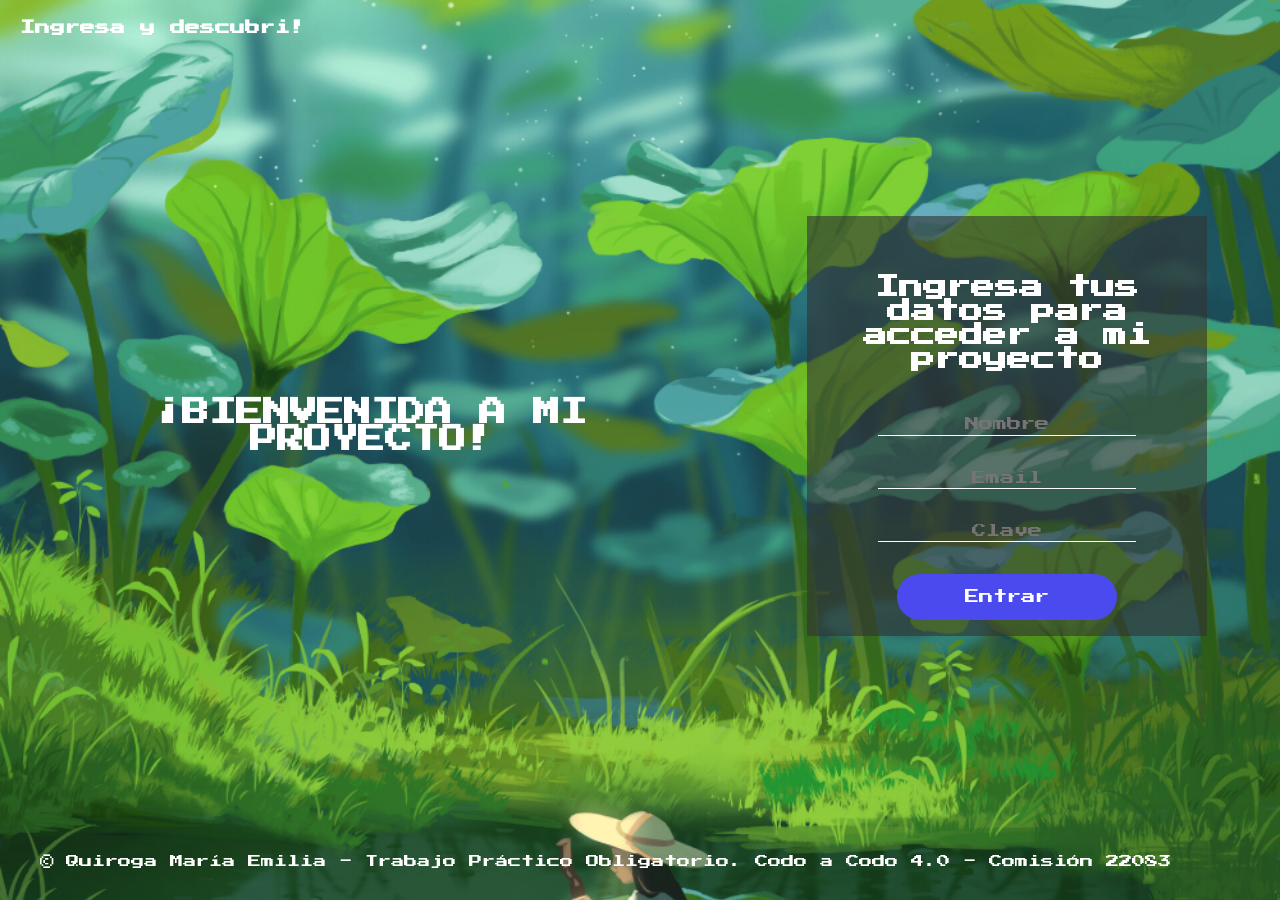
<file: PATITOS/index.html>
<!DOCTYPE html>
<html lang="es">
<head>
    <meta charset="UTF-8">
    <meta http-equiv="X-UA-Compatible" content="IE=edge">
    <meta name="viewport" content="width=device-width, initial-scale=1.0">
    <link rel="stylesheet" href="./css/formulario.css">
    <link rel="apple-touch-icon" sizes="180x180" href="./img/apple-touch-icon.png">
    <link rel="icon" type="image/png" sizes="32x32" href="./img/favicon-32x32.png">
    <link rel="icon" type="image/png" sizes="16x16" href="./img/favicon-16x16.png">
  
    <title>ABRETE SESAMO!</title>
</head>
<body>
   <header>
    <h2>Ingresa y descubri!</h2>
   </header>

    <section>
        <section class="container-form sign-up"> 
            <section class="welcome-back">
                <section class="message">
                    <h2>
                        ¡BIENVENIDA A MI PROYECTO!</h2>
                    </section>
                </section>
            </section>
    </section>


    <section>
        <form action="./patitos.html" id="formulario">
            <h2 class="registro">Ingresa tus datos para acceder a mi proyecto</h2>
            <p>
              <input type="text" placeholder="Nombre" id="usuario">
            </p>
            <p>
                <input type="email" placeholder="Email"  id="email">
            </p>
            <p>
             <input type="password"  placeholder="Clave" id="clave" minlength="4" maxlength="8">
            </p>
            <input type="submit" value="Entrar">
          </form>
    </section>

    
    <footer class="footer">
        <p>&copy; Quiroga María Emilia - Trabajo Práctico Obligatorio. Codo a Codo 4.0 - Comisión 22083</p>
    </footer>

    <script src="./js/formulario.js"></script>
</body>


</html>
</file>
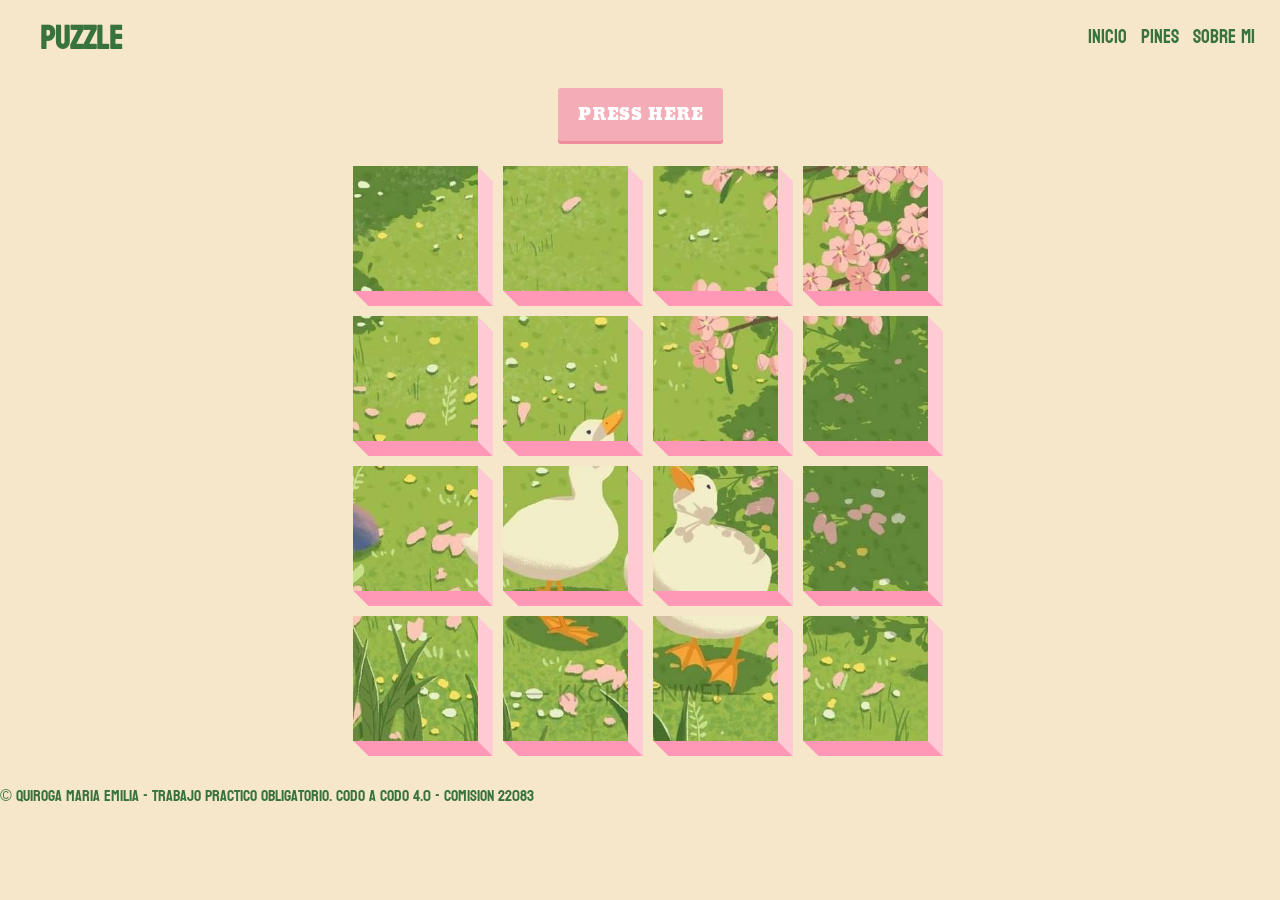
<file: PATITOS/puzzle.html>
<!DOCTYPE html>
<html lang="en">
  <head>
    <meta charset="UTF-8" />
    <meta name="viewport" content="width=device-width, initial-scale=1.0" />
    <link rel="stylesheet" href="./css/puzzle.css" />
    <link rel="apple-touch-icon" sizes="180x180" href="./img/apple-touch-icon.png">
    <link rel="icon" type="image/png" sizes="32x32" href="./img/favicon-32x32.png">
    <link rel="icon" type="image/png" sizes="16x16" href="./img/favicon-16x16.png">
    <title>PUZZLE!</title>
  </head>
  <body>
    <div id="contenedor">
      <header id="header">
        <h2>PUZZLE</h2>
        <div class="nav">
            <a href="./patitos.html">Inicio</a>
            <a href="./responsive.html">Pines</a>
            <a href="./aboutme.html">Sobre Mi</a>
        </div>
      </header>
      
    <main id="puzzle">
      <button id="btn" class="magic">PRESS HERE</button>
      <div id="boxes" class="boxes big"></div>
    </main>
   
  
    <footer id="footer">
      <p>&copy; Quiroga Maria Emilia - Trabajo Practico Obligatorio. Codo a Codo 4.0 - Comision 22083<p>
    </footer>
  </div>

    <script src="./js/puzzle.js"></script> 
  </body>


  
</html>
</file>
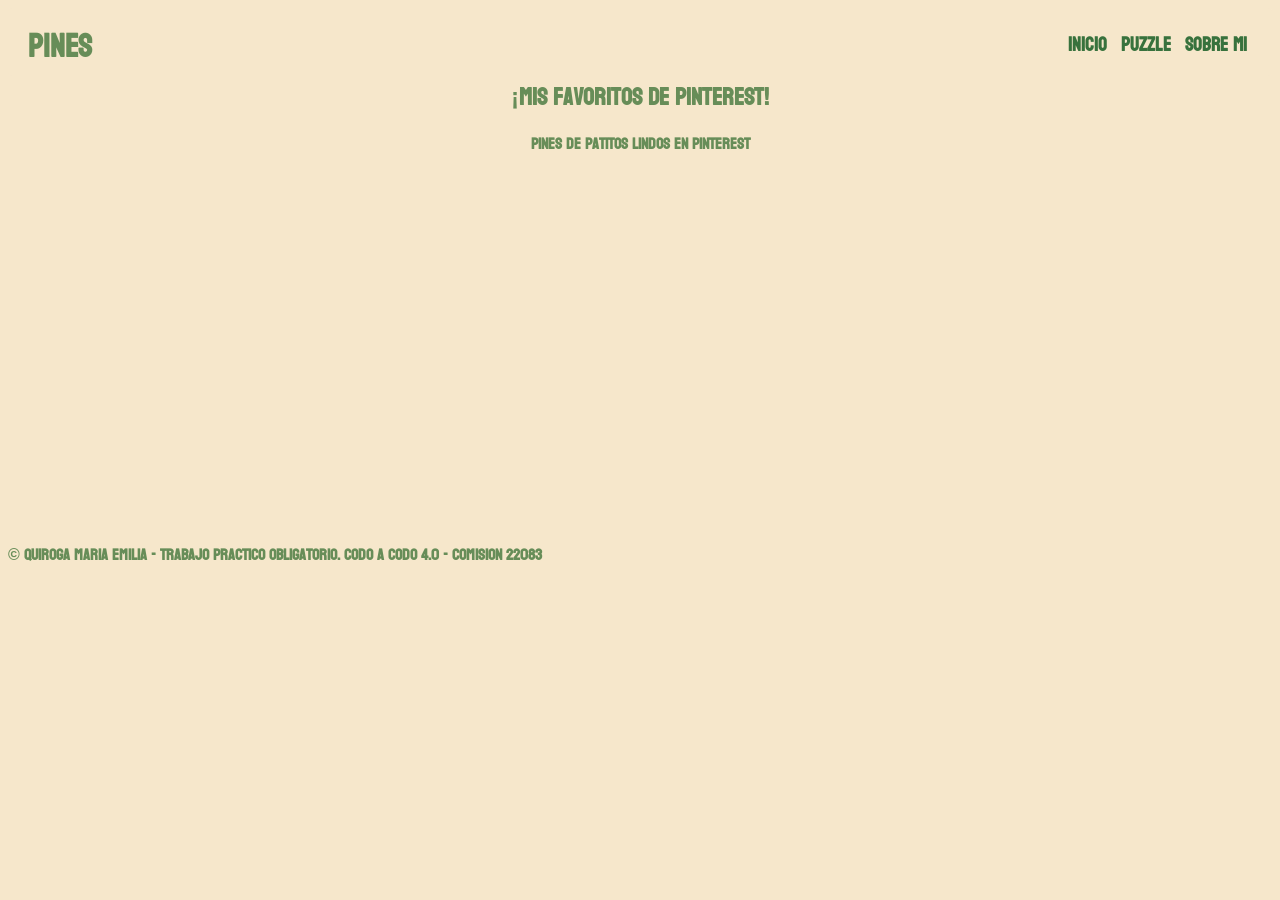
<file: PATITOS/responsive.html>
<!DOCTYPE html>
<html lang="en">
<head>
    <meta charset="UTF-8">
    <meta http-equiv="X-UA-Compatible" content="IE=edge">
    <meta name="viewport" content="width=device-width, initial-scale=1.0">
    <link rel="stylesheet" href="./css/responsive.css">
    <link rel="apple-touch-icon" sizes="180x180" href="./img/apple-touch-icon.png">
    <link rel="icon" type="image/png" sizes="32x32" href="./img/favicon-32x32.png">
    <link rel="icon" type="image/png" sizes="16x16" href="./img/favicon-16x16.png">
  
    <title>RESPONSIVE</title>
</head>
<body>
  <div class="contenedor">
    <header id="header">
      <h2>PINES</h2>
      <div class="nav">
          <a href="./patitos.html">Inicio</a>
          <a href="./puzzle.html">Puzzle</a>
          <a href="./aboutme.html">Sobre Mi</a>
      </div>
    </header>
  <section id="titulo">
      <h1>¡Mis favoritos de Pinterest!</h1>
      <h4> Pines de patitos lindos en Pinterest</h4>
  </section>

    <article class="main">
      <iframe src="https://assets.pinterest.com/ext/embed.html?id=416301559318236566" height="345" width="345" frameborder="0" scrolling="no" ></iframe>
    </article>

    <aside class="aside aside-1">
      <iframe src="https://assets.pinterest.com/ext/embed.html?id=589408669997128085" height="345" width="245" frameborder="0" scrolling="no" ></iframe>
    </aside>

    <aside class="aside aside-2">
      <iframe src="https://assets.pinterest.com/ext/embed.html?id=14003448832585263" height="345" width="345" frameborder="0" scrolling="no" ></iframe>
    </aside>

    <footer id="footer">
      <p>&copy; Quiroga Maria Emilia - Trabajo Practico Obligatorio. Codo a Codo 4.0 - Comision 22083<p>
    </footer>
    
  </div>
</body>
</html>
</file>
<file: PATITOS/css/formulario.css>
@import url('https://fonts.googleapis.com/css2?family=Press+Start+2P&display=swap');

*{
  margin:0;
  padding:0;
  box-sizing: border-box;
  font-family: 'Press Start 2P', cursive;
}

body{
  min-height: 100vh;
  display: flex;
  align-items: center;
  justify-content: center;
  background-image: url(../img/pond2.jpg);
  background-position: center;
  background-repeat: no-repeat;
  background-size: cover;
  color: #fff;
  padding-bottom: 3em;
}

header{
  position: absolute;
  font-size: x-small;
  left: 0;
  top:0;
  padding: 2em;
 
}
.container-form{
  width: 90%;
  height: 90vh;
  display: flex;
  justify-content: space-around;
  transition: all .5s ease-out;
}

.welcome-back {
  display: flex;
  align-items: center;
  text-align: center;
}

.message{
  padding: 1rem;
 
}

.message h2 {
  font-size: 1.7rem;
  padding: 1rem 0;
}

#formulario{
  width: 400px;
  padding: 1rem;
  margin:2rem;
  background-color: rgb(51,51,51,0.602);
  text-align: center;
}

.registro{
  padding: 2.7rem 0;
  font-size: 1.5rem;
}

#formulario input{
  width: 70%;
  display: block;
  margin:auto;
  margin-bottom: 2rem;
  background-color: transparent;
  border: none;
  border-bottom: white thin solid;
  text-align: center;
  outline: none;
  padding: .2rem 0;
  font-size: .9rem;
  color:white;
}

#formulario input[type="submit"] {
  width: 60%;
  margin:auto;
  padding: 1rem;
  font-weight: 400;
  background-color: #4a4aee;
  border-radius: 2rem;
  border: none;
  outline:none;
  cursor: pointer;
  font-size: .9rem;
  margin-top: 2rem;
  transition: all .3s ease-in;
  color: #fff;
}

#formulario input[type="submit"]:hover{
  background-color: #22577a;
}

.footer {
  position: absolute;
  height: 5vh;
  bottom: 0;
  left: 3em;
  font-size: smaller;

}
</file>
<file: PATITOS/css/puzzle.css>
@import url('https://fonts.googleapis.com/css2?family=Angkor&display=swap');
@import url('https://fonts.googleapis.com/css2?family=Bayon&display=swap');

* {
  margin: 0;
  padding: 0;
  background-color: #F6E7CB;
}

#puzzle {
  font-family: 'Angkor', cursive;
  display: flex;
  flex-direction: column;
  align-items: center;
  justify-content: center;
  height:fit-content;
  overflow: hidden;
}
#contenedor{
  width: 100%;
  margin: 0px auto;
  display: grid;
  grid-gap: 5px;
  grid-template-columns: 1 100%;
  grid-template-rows:  repeat(3, 5 90 5);
  grid-template-areas: "header"
                      "puzzle"
                      "footer ";
}
#contenedor #header
  {
    font-family: 'Bayon', sans-serif;
    background-color: #F6E7CB;
    color: #38723D;
    border-radius:4px;
    grid-area: header;
    padding:20px;
    padding-bottom: 0px;
    /* grid-column-start: 1;
    grid-column-end: -1; */
    display: flex;
    justify-content: space-between;
  }

  #contenedor > div
  {
    background-color: #F6E7CB;
    padding: 20px;
    border-radius:4px;
  }
  header h2{
    font-size: xx-large;
    height: inherit;
    margin-top: -10px;
    margin-bottom: 0;
    padding-left: 20px;
  }

  .nav a{
    color: #38723D;
    text-decoration: none;
    font-size: larger;
    justify-content: space-between;
    padding: 5px;
  }
  
  .nav a:hover{
    background: #81CDB4;
  }
  
  #footer {
    font-family: 'Bayon', sans-serif;
    background-color: #F6E7CB;
    border-radius:4px;
    /* grid-column: span 3; */
    color: #38723D;
    grid-area: footer;
  }
.magic {
  background-color: #f4acb7;
  color: rgb(255, 255, 255);
  font-family: 'Angkor', cursive;
  border: 0;
  border-radius: 3px;
  font-size: 16px;
  padding: 12px 20px;
  margin: 15px;
  cursor: pointer;
  position: relative;
  letter-spacing: 1px;
  box-shadow: 0 3px #f08d9c;
  z-index: 100;
}

.magic:focus {
  outline: none;
}

.magic:active {
  box-shadow: none;
  transform: translateY(2px);
}

.boxes {
  display: flex;
  flex-wrap: wrap;
  justify-content: space-around;
  height: 500px;
  width: 500px;
  position: relative;
  transition: 0.4s ease;
  margin: 10px;
}

.boxes.big {
  width: 600px;
  height: 600px;
}

.boxes.big .box {
  transform: rotateZ(360deg);
  
}

.box {
  background-image: url('../img/ducks2.jpg');
  background-repeat: no-repeat;
  background-size: 500px 500px;
  position: relative;
  height: 125px;
  width: 125px;
  transition: 0.4s ease;
}

.box::after {
  content: '';
  background-color: #ffcad4;
  position: absolute;
  top: 8px;
  right: -15px;
  height: 100%;
  width: 15px;
  transform: skewY(45deg);
}

.box::before {
  content: '';
  background-color: #ff97b7;
  position: absolute;
  bottom: -15px;
  left: 8px;
  height: 15px;
  width: 100%;
  transform: skewX(45deg);
}
</file>
<file: PATITOS/css/responsive.css>
@import url('https://fonts.googleapis.com/css2?family=Bayon&display=swap');

*{
  font-family: 'Bayon', sans-serif;
  color: #678D58;;
  background-color: #F6E7CB;

}
.contenedor {
    display: flex;  
    flex-flow: row wrap;
    font-weight: bold;
    text-align: center;
    align-items: center;
    box-sizing: border-box;
    width: 100%;
    margin: 0px auto;
    display: grid;
    grid-template-columns: repeat(3, 1fr);
    grid-template-rows: repeat(4, 3 3 300px 5);
    grid-template-areas: "header header header"
                          "titulo titulo titulo"
                          "aside-1 main aside-2"
                          "footer footer footer";
  }
  
  .contenedor > div {
    background-color: #F6E7CB;
    padding: 20px;
    border-radius:4px;
    flex: 1 100%;
  }
  
  #header
  {
    background-color: #F6E7CB;
    color: #38723D;
    border-radius:4px;
    grid-area: header;
    padding: 20px;
    padding-bottom: 0px;
    /* grid-column-start: 1;
    grid-column-end: -1; */
    display: flex;
    justify-content: space-between;
  }
    
    header h2{
      font-size: xx-large;
      height: inherit;
      margin-top: -10px;
      margin-bottom: 0;
      
    }
    .nav a{
      color: #38723D;
      text-decoration: none;
      font-size: larger;
      justify-content: space-between;
      padding: 5px;
    }
    
    .nav a:hover{
      background: #81CDB4;
    }

#titulo{
  display: flex;
  flex-direction: column;
  justify-content: center;
  align-items: center;
  grid-area: titulo;
}

#titulo h1{
  font-size: x-large;
  margin: 0px;
}

#titulo h4{
  font-size: medium;
  margin-top: 10px;
}
  
  .main {
    text-align: center;
    font-family: 'Manrope', sans-serif;
    background-position: center;
    background-size: cover;
    display: flex;
    grid-area: main;
    
  }
  
  .aside-1 {
    object-fit: cover;
    display: flex;
    grid-area: aside-1;

  }

  .aside-2 {
    object-fit: cover;
    display: flex;
    grid-area: aside-2;
  }
  
    
  #footer {
    background-color: #F6E7CB;
    margin: 0;
    /* grid-column: span 3; */
    color: #38723D;
    grid-area: footer;
    display: flex;
    justify-content: left;

  }

  
  @media all and (min-width: 600px) {
    .contenedor{     
      grid-template-areas: "header"
                            "titulo"
                            "main"
                            "aside-1"
                            "aside-2"
                            "footer"; }

  }
  
  @media all and (min-width: 800px) {
    .contenedor{     
      grid-template-areas: "header header"
                            "titulo titulo"
                            "main main"
                            "aside-1 aside-2"
                            "footer footer"; }

    }
  

  @media all and (min-width: 1200px) {
    .contenedor{     
      grid-template-areas: "header header header"
                            "titulo titulo titulo"
                            "aside-1 main aside-2"
                            "footer footer footer"; }
    }
</file>
